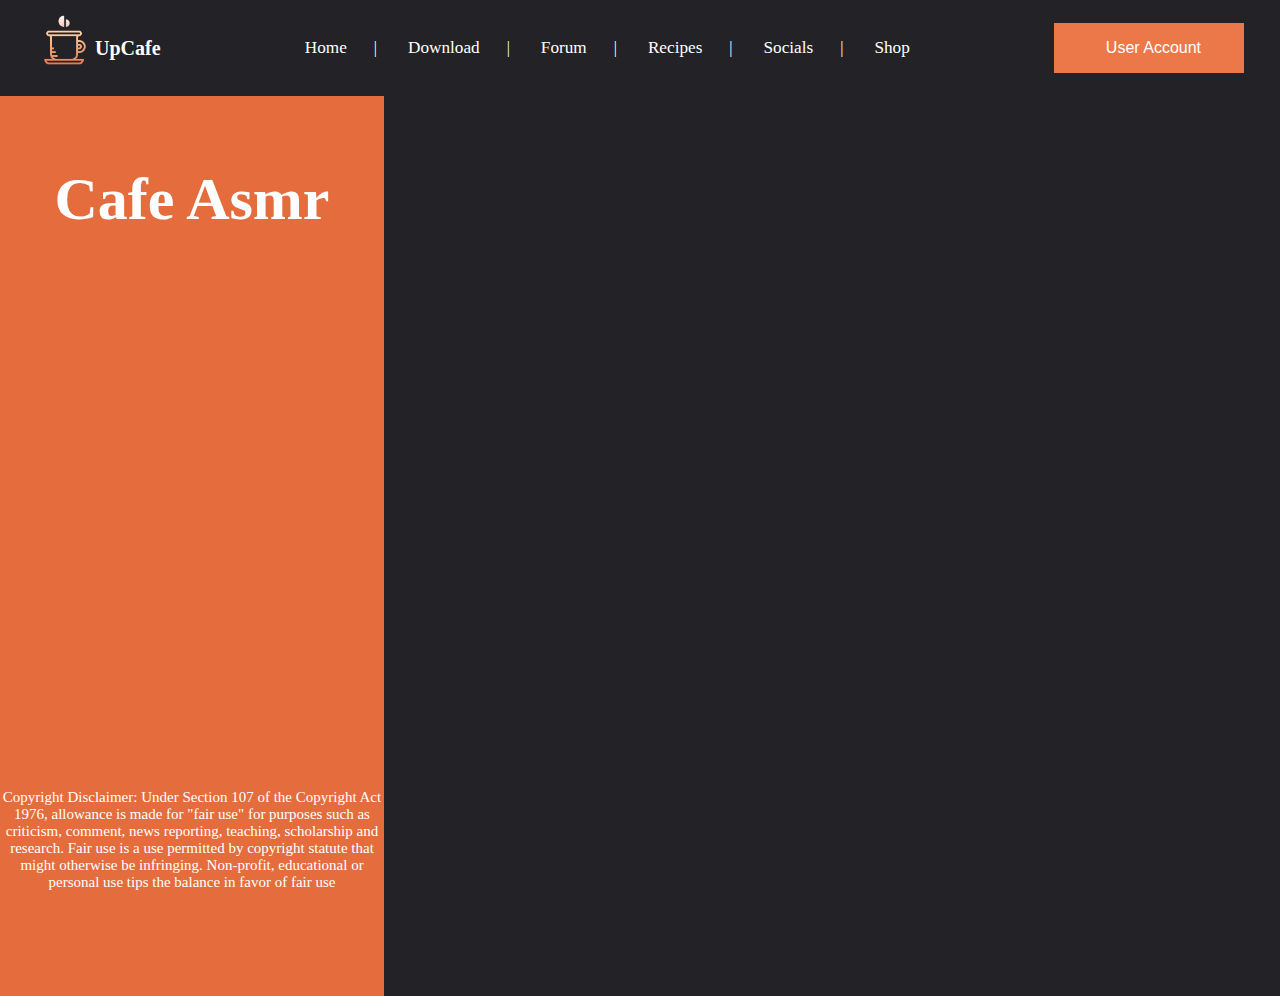
<file: chill.html>
<html lang="en">
<head>
<meta charset="UTF-8">
<meta name="viewport" content="width=device-width, initial-scale=1.0">
<title>Up Cafe Videos</title>
<link rel="icon" href="icon/icons8-cafe-96.png" type="image/gif" sizes="16x16">
<link rel="stylesheet" href="css/jquery.pagepiling.css">
<link rel="stylesheet" href="css/chill.css">
</head>

<body >

<header>

<div class="logo">
<img src="icon/icons8-cafe-96.png" alt="UpCafe Logo"> <h4>Up<span>Cafe</span></h4>
</div>

<nav class="navbar">
<a href="index.html">Home</a>|
<a href="download.html" target="_blank">Download</a>|
<a href="forum.html" >Forum</a>|
<a href="recipe.html">Recipes</a>|
<a href="social.html">Socials</a>|
<a href="shop.html">Shop</a>
</nav>

​<div class="dropdown">
<button class="drop-button"><i class="fas fa-user">&nbsp;&nbsp;</i>User Account
    <i class="fas fa-caret-down"></i>
</button>
<div class="dropdown-content">
    <a href="login.html">Create an Account</a>
    <a href="login.html">Sign-In To Account</a>
</div>
</div>
</header>
<div class="container">


<div class="panel">
    <div class="panel-words">
    <h2>Cafe Asmr</h2>

    <p>Copyright Disclaimer: Under Section 107 of the Copyright Act 1976, allowance is made for "fair use" for purposes such as criticism, comment, news reporting, teaching, scholarship and research. Fair use is a use permitted by copyright statute that might otherwise be infringing. Non-profit, educational or personal use tips the balance in favor of fair use</p>
  </div>
</div>

<div class="video-section">
<div class="video">
    <iframe width="370px" height="400px" src="https://www.youtube.com/embed/2utgqRCAIr4" frameborder="0" allow="accelerometer; autoplay; encrypted-media; gyroscope; picture-in-picture" allowfullscreen controls></iframe>


    <iframe width="400px" height="300px" src="https://www.youtube.com/embed/GpS-skC34D0?start=7" frameborder="0" allow="accelerometer; autoplay; encrypted-media; gyroscope; picture-in-picture" allowfullscreen></iframe>
    
    <iframe width="400px" height="300px" src="https://www.youtube.com/embed/MYRd_euv6Cg?start=7" frameborder="0" allow="accelerometer; autoplay; encrypted-media; gyroscope; picture-in-picture" allowfullscreen></iframe>
    
    <iframe width="400px" height="300px" src="https://www.youtube.com/embed/DvHKhgvtvI8?start=7" frameborder="0" allow="accelerometer; autoplay; encrypted-media; gyroscope; picture-in-picture" allowfullscreen></iframe>
    
    <iframe width="400px" height="300px" src="https://www.youtube.com/embed/LMqT3RLSLSs?start=7" frameborder="0" allow="accelerometer; autoplay; encrypted-media; gyroscope; picture-in-picture" allowfullscreen></iframe>
    
    <iframe width="400px" height="300px"  src="https://www.youtube.com/embed/jhLu5QKlLVA" frameborder="0" allow="accelerometer; autoplay; encrypted-media; gyroscope; picture-in-picture" allowfullscreen></iframe>
    
    <iframe width="400px" height="300px"  src="https://www.youtube.com/embed/IsJFU-zomoE" frameborder="0" allow="accelerometer; autoplay; encrypted-media; gyroscope; picture-in-picture" allowfullscreen></iframe>
    
    <iframe width="400px" height="300px"  src="https://www.youtube.com/embed/1_WdnliGeKY?start=7" frameborder="0" allow="accelerometer; autoplay; encrypted-media; gyroscope; picture-in-picture" allowfullscreen></iframe>
    
    <iframe width="400px" height="300px"  src="https://www.youtube.com/embed/1asGxxC-lXo" frameborder="0" allow="accelerometer; autoplay; encrypted-media; gyroscope; picture-in-picture" allowfullscreen></iframe>
    
    <iframe width="400px" height="300px" src="https://www.youtube.com/embed/4TCDUt_0X0A" frameborder="0" allow="accelerometer; autoplay; encrypted-media; gyroscope; picture-in-picture" allowfullscreen></iframe>
    
    <iframe width="400px" height="300px" src="https://www.youtube.com/embed/4TCDUt_0X0A" frameborder="0" allow="accelerometer; autoplay; encrypted-media; gyroscope; picture-in-picture" allowfullscreen></iframe>
</div>
</div>
</div>

</body>
</html>
</file>
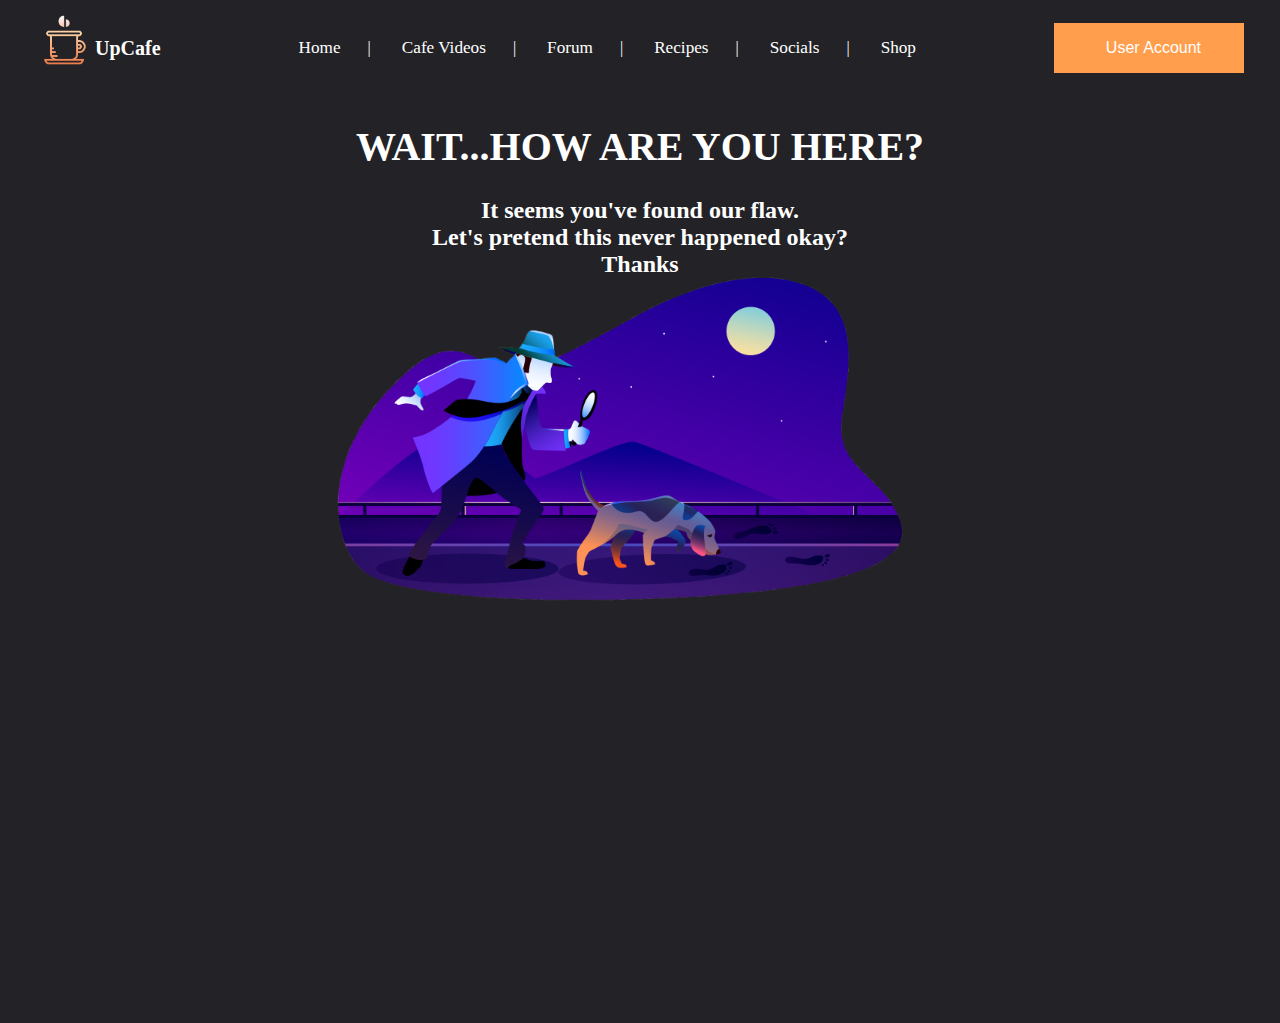
<file: forum.html>
<html lang="en">
<head>
    <meta charset="UTF-8">
    <meta name="viewport" content="width=device-width, initial-scale=1.0">
    <title>Up Cafe Forum</title>
    <link rel="icon" href="icon/icons8-cafe-96.png" type="image/gif" sizes="16x16">
    <link rel="stylesheet" href="css/jquery.pagepiling.css">
    <link rel="stylesheet" href="css/forum.css">
</head>




<body>
    
    <header>

        <div class="logo">
        <img src="icon/icons8-cafe-96.png" alt="UpCafe Logo"> <h4>Up<span>Cafe</span></h4>
        </div>

        <nav class="navbar">
            <a href="index.html">Home</a>|
            <a href="chill.html" target="_blank">Cafe Videos</a>|
            <a href="forum.html" >Forum</a>|
            <a href="recipe.html">Recipes</a>|
            <a href="social.html">Socials</a>|
            <a href="shop.html">Shop</a>
        </nav>

        ​<div class="dropdown">
            <button class="drop-button"><i class="fas fa-user">&nbsp;&nbsp;</i>User Account
                <i class="fas fa-caret-down"></i>
            </button>
            <div class="dropdown-content">
              <a href="login.html">Create an Account</a>
              <a href="login.html">Sign-In To Account</a>
            </div>
        </div>
        </header>
        
<div class="container">

    <div class="inner-ct">
        <div class="inner-words">
        <h1>Wait...How are you here?</h1>
        <h2>It seems you've found our flaw. <br> Let's pretend this never happened okay?  <br> Thanks </h2>
    </div>
    <div class="inner-img">
        <img src="img/forum4.png" alt="">
    </div>
    </div>
</div>
</body>
</html>
</file>
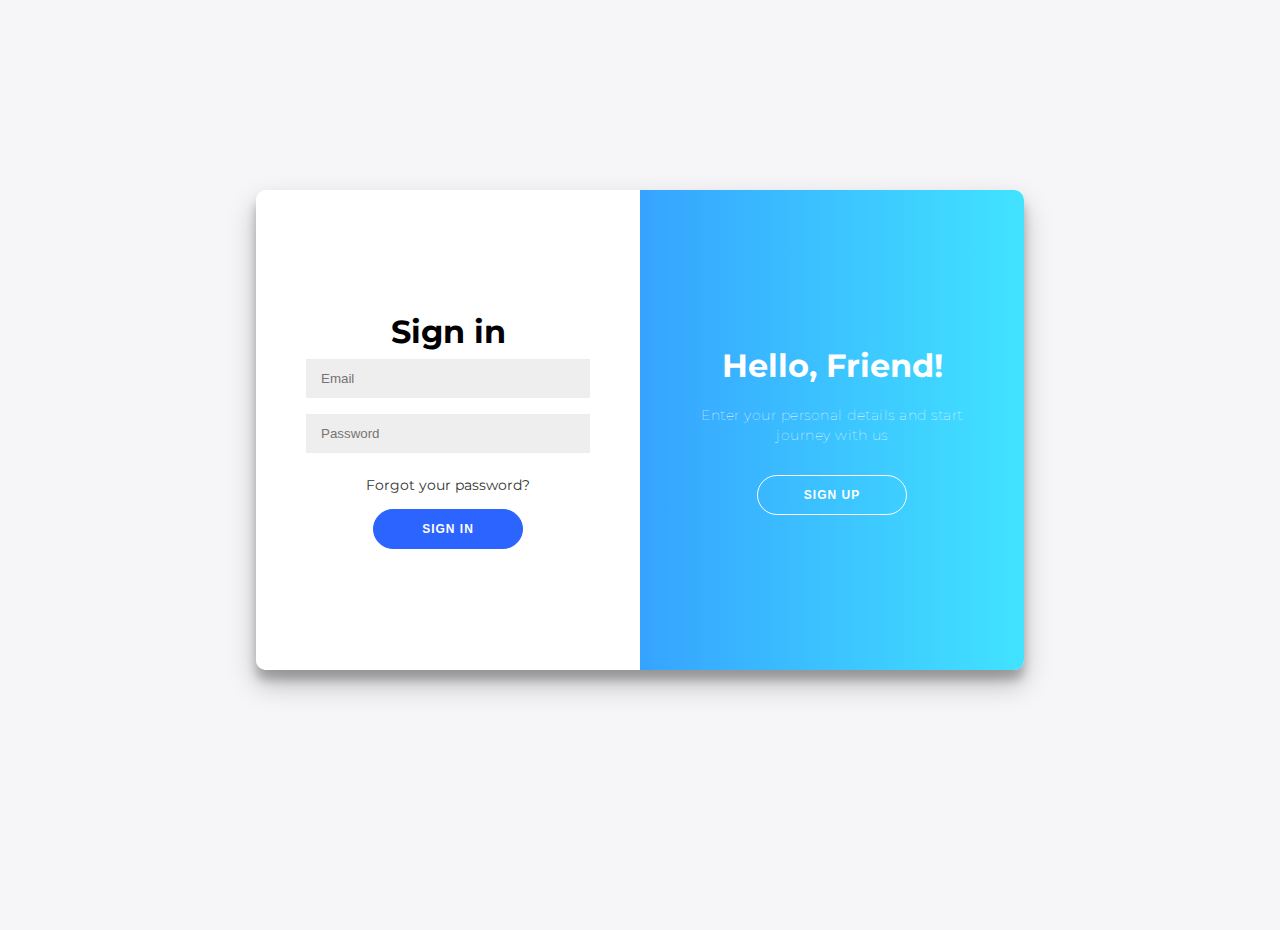
<file: login.html>
<!DOCTYPE html>
<html lang="en">
<head>
    <meta charset="UTF-8">
    <meta name="viewport" content="width=device-width, initial-scale=1.0">
	<title>Member Form</title>
	<link rel="icon" href="icons/icons8-cafe-64.png" type="image/gif" sizes="16x16">
    <link rel="stylesheet" href="css/login.css"> 
</head>
<body>
<div class="container" id="container">
	<div class="form-container sign-up-container">
		<form action="#">
			<h1>Create Account</h1>
			
			<span>or use your email for registration</span>
			<input type="text" placeholder="Name" />
			<input type="email" placeholder="Email" />
			<input type="password" placeholder="Password" />
			<button>Sign Up</button>
		</form>
	</div>
	<div class="form-container sign-in-container">
		<form action="#" id="signInForm">
			<h1>Sign in</h1>
			<input type="text" name="email" placeholder="Email" />
			<input type="password" name="password" placeholder="Password" />
			<a href="#">Forgot your password?</a>
			<button onclick="LoginFunction(); return false;">Sign In</button>
		</form>
	</div>
	<div class="overlay-container">
		<div class="overlay">
			<div class="overlay-panel overlay-left">
				<h1>Welcome Back!</h1>
				<p>To keep connected with us please login with your personal info</p>
				<button class="ghost" id="signIn">Sign In</button>
			</div>
			<div class="overlay-panel overlay-right">
				<h1>Hello, Friend!</h1>
				<p>Enter your personal details and start journey with us</p>
				<button class="ghost" id="signUp">Sign Up</button>
			</div>
		</div>
	</div>
</div>


<script>
	const signUpButton = document.getElementById('signUp');
const signInButton = document.getElementById('signIn');
const container = document.getElementById('container');

signUpButton.addEventListener('click', () => {
container.classList.add("right-panel-active");
});

signInButton.addEventListener('click', () => {
container.classList.remove("right-panel-active");
});
</script>

<script src="js/jquery-3.4.1.js"></script>
<script src="js/loginsess.js"></script>
</body>
</html>
</file>
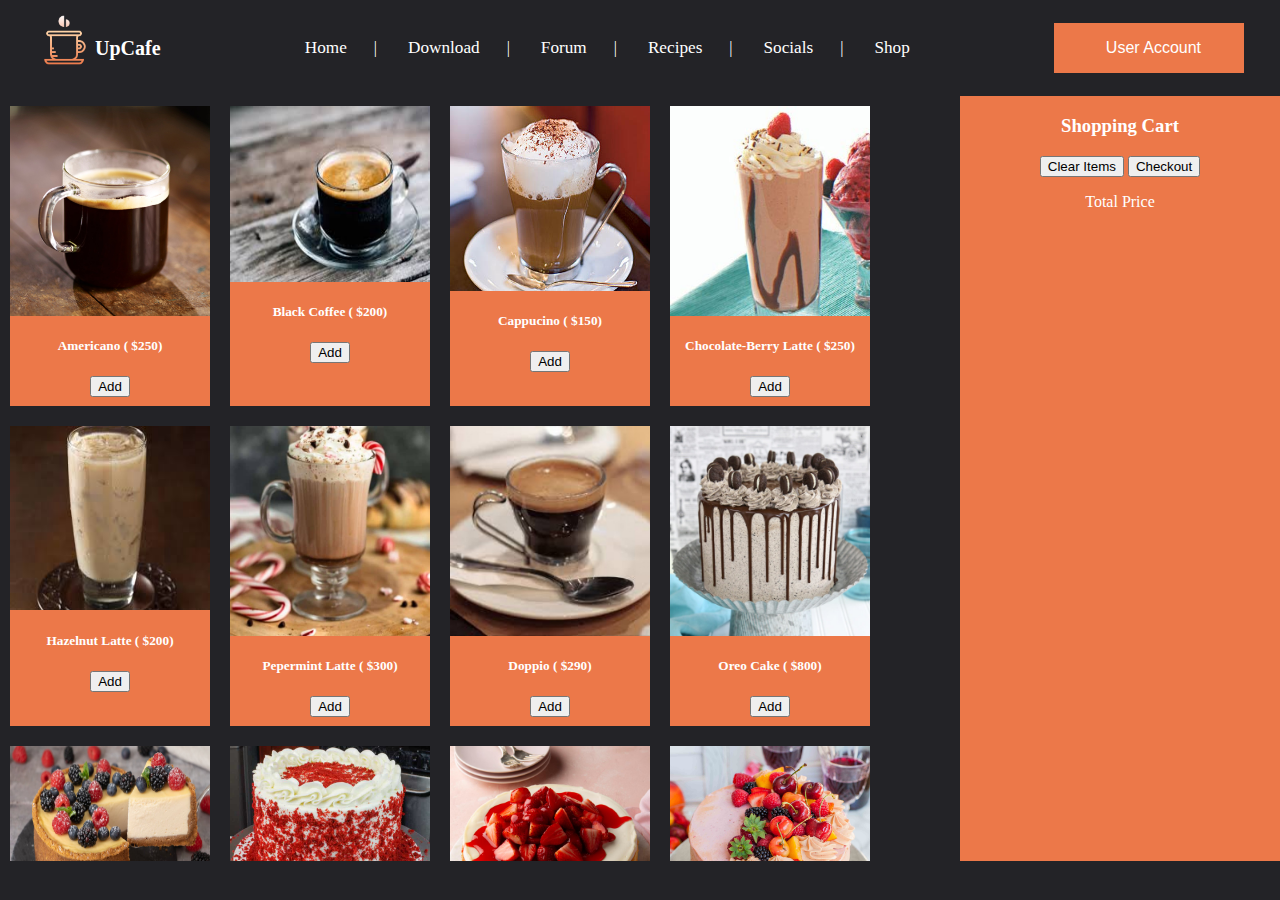
<file: shop.html>
<!DOCTYPE html>
<html lang="en">
<head>
<meta charset="UTF-8">
<meta name="viewport" content="width=device-width, initial-scale=1.0">
<title>Up Cafe</title>
<link rel="icon" href="icon/icons8-cafe-96.png" type="image/gif" sizes="16x16">
<link rel="stylesheet" href="css/jquery.pagepiling.css">
<link rel="stylesheet" href="css/shop.css">
<script src="js/jquery-3.4.1.js"></script>
<script src="js/shop.js"></script>
</head>

<body >

<header>

<div class="logo">
<img src="icon/icons8-cafe-96.png" alt="UpCafe Logo"> <h4>Up<span>Cafe</span></h4>
</div>

<nav class="navbar">
<a href="index.html">Home</a>|
<a href="download.html" target="_blank">Download</a>|
<a href="forum.html" >Forum</a>|
<a href="recipe.html">Recipes</a>|
<a href="social.html">Socials</a>|
<a href="shop.html">Shop</a>
</nav>

​<div class="dropdown">
<button class="drop-button"><i class="fas fa-user">&nbsp;&nbsp;</i>User Account
    <i class="fas fa-caret-down"></i>
</button>
<div class="dropdown-content">
    <a href="login.html">Create an Account</a>
    <a href="login.html">Sign-In To Account</a>
</div>
</div>
</header>
<div class="main-container">

<div class="item-container">
<!-- <div class="sale-item">
    <img src="img/phone-app.png" alt="" srcset="">
    <div>
        <h5>Item Name</h5>
        <button>Add</button>
    </div>
</div> -->

</div>
<div class="cart-section">
    <h3>Shopping Cart</h3>
    <button onclick="ClearItems();">Clear Items</button>
    <button onclick="CheckOut();">Checkout</button>

    <p id="totalPrice">Total Price</p>
    <ul id="cartlist">
        
    </ul>
</div>
</div>

<div id="modalbox">
    <div>
        <h4>Thanks For Shopping</h4>
        <button onclick="CloseModal();">Close</button>
    </div>
</div>
</body>

</html>
</file>
<file: css/chill.css>
header
{
    display: flex;
    justify-content:space-evenly; 
    padding:  10px 35px;
    color: white;
}
body
{
    background:#232327;
    color: white;
}
.navbar 
{
   padding: 20px 0;
   margin: auto;
   text-align: center;
   width: 700px;

}
.navbar a
{
    padding: 0 20px;
    text-decoration: none;
    color:inherit;
    transition: ease-in-out .3s color;
    font-size: 17.2px;
    margin: 1%;
}
.navbar a:hover
{
    color: #EC7849;
    transition: ease-in 0.9s;
}
header img
{
    width: 60px;
    height: 60px;
}


.logo
{
    display: block;
}
h4
{
float: left;
font-size: 20px;
}
img
{
    float: left;
}

.dropdown
{
    margin: auto 1px auto 0;
    float: left;
    overflow: hidden;
}
  
.drop-button
{
    background-color: #EC7849;
    color: white;
    border: none;
    font-size: 16px;  
    width: 190px;
    height: 50px;
}
  
.dropdown-content 
{
    box-shadow: 16px 27px 14px -10px #EC7849;

    display: none;
    position: absolute;
    background-color: #EC7849;
    min-width: 190px;
    box-shadow: 0px 8px 16px 0px rgba(0,0,0,0.2);
    z-index: 1;
}

.dropdown-content a 
{
    float: none;
    color: white;
    padding: 12px 16px;
    text-decoration: none;
    display: block;
    text-align: left;
}

.dropdown-content a:hover 
{
    background-color: rgba(236, 119, 73, 0.63);
    cursor: pointer;
}

.dropdown:hover .dropdown-content
{
    display: block;
}

  
.container
{
    display: block;
    width: 100%;
    height: 100%;
    overflow: scroll;
}
.panel
{
    width: 30%;
    float: left;
    height: 100%;
    background-color:rgb(228, 108, 61);
    text-align:center;
    position: fixed;
}
.panel-words
{
    padding-top: 5%;
    font-size: 40px;
}
.panel-words img
{
    text-align: center;
    width: 100px;

}

.panel-words p
{
    width:inherit;
    position: absolute;
    bottom:90;
    font-size: 15px;
    word-wrap: break-word;
    text-align: center;
}
.video-section
{
    width: 70%;
    height: 100%;
    float:left;
    display: flex;
    margin: 0 10px;
}
</file>
<file: css/forum.css>
header
{
    display: flex;
    justify-content:space-evenly; 
    padding:  10px 35px;
    color: white;
}
body
{
    background-color: #232327;
    color: white;

}
.navbar 
{
   padding: 20px 0;
   margin: auto;
   text-align: center;
   width: 700px;

}
.navbar a
{
    padding: 0 20px;
    text-decoration: none;
    color:inherit;
    transition: ease-in-out .3s color;
    font-size: 17.2px;
    margin: 1%;
}
.navbar a:hover
{
    color: #FF9E4C;
    transition: ease-in 0.9s;
}
header img
{
    width: 60px;
    height: 60px;
}


.logo
{
    display: block;
}
h4
{
float: left;
font-size: 20px;
}
img
{
    float: left;
}

.dropdown
{
    margin: auto 1px auto 0;
    float: left;
    overflow: hidden;
}
  
.drop-button
{
    background-color: #FF9E4C;
    color: white;
    border: none;
    font-size: 16px;  
    width: 190px;
    height: 50px;
}
  
.dropdown-content 
{
    display: none;
    position: absolute;
    background-color: #FF9E4C;
    min-width: 190px;
    box-shadow: 0px 8px 16px 0px rgba(0,0,0,0.2);
    z-index: 1;
}

.dropdown-content a 
{
    float: none;
    color: white;
    padding: 12px 16px;
    text-decoration: none;
    display: block;
    text-align: left;
}

.dropdown-content a:hover 
{
    background-color: rgba(236, 119, 73, 0.63);
    cursor: pointer;
}

.dropdown:hover .dropdown-content
{
    display: block;
}

.container
{
    width: 100%;
    height: 100%;
}
.inner-ct
{
    width: inherit;
    height: inherit;
}
.inner-img img
{
    height: 450px;
    width: 600px;
   padding:0 25%;
  bottom: 0;
margin-top: -80px;   
}

h1, h2
{
    color:white;
    text-align: center;
}
h1
{
    font-size: 40px;
    text-transform: uppercase;
}
</file>
<file: css/login.css>
@import url('https://fonts.googleapis.com/css?family=Montserrat:400,800');

* {
	box-sizing: border-box;
}

body {
	background: #f6f5f7;
	display: flex;
	justify-content: center;
	align-items: center;
	flex-direction: column;
	font-family: 'Montserrat', sans-serif;
	height: 100vh;
	margin: -20px 0 50px;
	overflow-y: hidden;
}

h1 {
	font-weight: bold;
	margin: 0;
}

h2 {
	text-align: center;
}

p {
	font-size: 14px;
	font-weight: 100;
	line-height: 20px;
	letter-spacing: 0.5px;
	margin: 20px 0 30px;
}

span {
	font-size: 12px;
}

a {
	color: #333;
	font-size: 14px;
	text-decoration: none;
	margin: 15px 0;
}

button {
	border-radius: 20px;
	border: 1px solid rgb(43, 100, 255);
	background-color: rgb(43, 100, 255);
	color: #FFFFFF;
	width:150px;
	font-size: 12px;
	font-weight: bold;
	padding: 12px 45px;
	letter-spacing: 1px;
	text-transform: uppercase;
	transition: width 0.5s ease-in;

}
button:hover{
	width:200px;
}
button:active {
	transform: scale(0.95);
}

button:focus {
	outline: none;
}

button.ghost {
	background-color: transparent;
	border-color: #FFFFFF;
}

form {
	background-color: #FFFFFF;
	display: flex;
	align-items: center;
	justify-content: center;
	flex-direction: column;
	padding: 0 50px;
	height: 100%;
	text-align: center;
}

input {
	background-color: #eee;
	border: none;
	padding: 12px 15px;
	margin: 8px 0;
	width: 100%;
}

.container {
	background-color: #fff;
	border-radius: 10px;
  	box-shadow: 0 14px 28px rgba(0,0,0,0.25), 
			0 10px 10px rgba(0,0,0,0.22);
	position: relative;
	overflow: hidden;
	width: 768px;
	max-width: 100%;
	min-height: 480px;
}

.form-container {
	position: absolute;
	top: 0;
	height: 100%;
	transition: all 0.6s ease-in-out;
}

.sign-in-container {
	left: 0;
	width: 50%;
	z-index: 2;
}

.container.right-panel-active .sign-in-container {
	transform: translateX(100%);
}

.sign-up-container {
	left: 0;
	width: 50%;
	opacity: 0;
	z-index: 1;
}

.container.right-panel-active .sign-up-container {
	transform: translateX(100%);
	opacity: 1;
	z-index: 5;
	animation: show 0.6s;
}

@keyframes show {
	0%, 49.99% {
		opacity: 0;
		z-index: 1;
	}
	
	50%, 100% {
		opacity: 1;
		z-index: 5;
	}
}

.overlay-container {
	position: absolute;
	top: 0;
	left: 50%;
	width: 50%;
	height: 100%;
	overflow: hidden;
	transition: transform 0.6s ease-in-out;
	z-index: 100;
}

.container.right-panel-active .overlay-container{
	transform: translateX(-100%);
}

.overlay {
	background: rgb(65, 227, 255);
	background: -webkit-linear-gradient(to right, rgb(43, 100, 255), rgb(65, 227, 255));
	background: linear-gradient(to right, rgb(43, 100, 255), rgb(65, 227, 255));
	background-repeat: no-repeat;
	background-size: cover;
	background-position: 0 0;
	color: #FFFFFF;
	position: relative;
	left: -100%;
	height: 100%;
	width: 200%;
  	transform: translateX(0);
	transition: transform 0.6s ease-in-out;
}

.container.right-panel-active .overlay {
  	transform: translateX(50%);
}

.overlay-panel {
	position: absolute;
	display: flex;
	align-items: center;
	justify-content: center;
	flex-direction: column;
	padding: 0 40px;
	text-align: center;
	top: 0;
	height: 100%;
	width: 50%;
	transform: translateX(0);
	transition: transform 0.6s ease-in-out;
}

.overlay-left {
	transform: translateX(-20%);
}

.container.right-panel-active .overlay-left {
	transform: translateX(0);
}

.overlay-right {
	right: 0;
	transform: translateX(0);
}

.container.right-panel-active .overlay-right {
	transform: translateX(20%);
}
</file>
<file: css/shop.css>
@import 'index.css';

body{
    background-color: #232327;
}
.main-container{
    width: 100vw;
    height: 85vh;
    display: block;
}
.item-container{
    float: left;
    height: 100%;
    width: 75vw;
    overflow-y: scroll;
    display: block;
}
.sale-item{
    /* margin: 20px; */
    float: left;
    height: 300px;
    width: 200px;
    /* border: 2px solid #ff1456; */
    padding: 10px;
    display: grid;
    
}

.sale-item img{
    grid-row: 1;
    width: 100%;
    height: 100%;
}

.sale-item div{
    text-align: center;
    grid-row: 2;
    width: 100%;
    position: relative;
    background-color: #EC7849;
}

.cart-section{
    height: 100%;
    background-color: #EC7849;
    float: left;
    width: 25vw;
    text-align: center;
}

#cartlist{
    margin-top:50px ;
    padding: 10px;
}
#cartlist li{
    cursor: pointer;
    list-style: none;
}

#modalbox{
    position: absolute;
    display: none;
    width: 100vw;
    height: 100vh;
    background-color: rgba(0, 0, 0, 0.7);
    top: 0;
}

#modalbox div{
    margin: 20% auto 0;
    background-color: white;
    color: #EC7849;
    text-align: center;
    height: 100px;
    width: 200px;
    padding: 10px;
}
</file>
